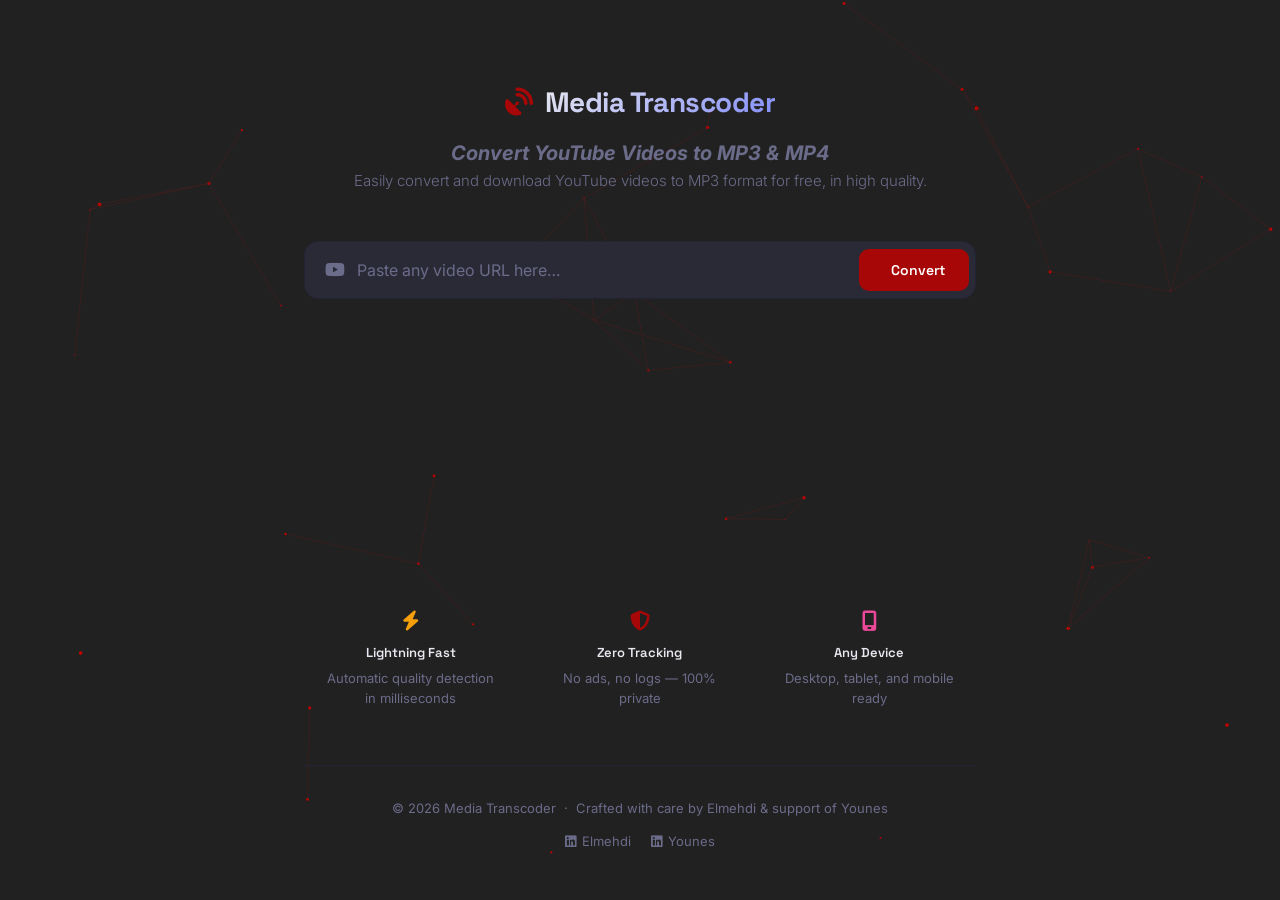
<file: templates/index.html>
<!DOCTYPE html>
<html lang="en">
<head>
  <meta charset="UTF-8">
  <title>Media Transcoder | Mp4 & Mp3 Converter</title>
  <meta name="viewport" content="width=device-width, initial-scale=1.0">
  <link rel="preconnect" href="https://fonts.googleapis.com">
  <link href="https://fonts.googleapis.com/css2?family=Inter:wght@300;400;500;600;700&family=Space+Grotesk:wght@500;700&display=swap" rel="stylesheet">
  <link rel="stylesheet" href="https://cdnjs.cloudflare.com/ajax/libs/font-awesome/6.5.0/css/all.min.css">
  <link rel="stylesheet" href="/static/style.css">
  

</head>

<body>

  <div class="bg-mesh"></div>

  <div class="container">
    <header>
      <div class="logo">
        <i class="fas fa-satellite-dish"></i>
        <h1>Media Transcoder</h1>
    </div>
        <p><em style="font-size: 1.25rem; font-weight: 800;"><b>Convert YouTube Videos to MP3 & MP4</b></em></p>
        <p>Easily convert and download YouTube videos to MP3 format for free, in high quality.</p>
    </header>

    <main>
      <!-- Input -->
      <section class="input-section">
        <form onsubmit="handleForm(event)">
          <div class="input-box">
            <i class="fab fa-youtube" id="brand-icon"></i>
            <input 
              id="search" 
              type="url" 
              placeholder="Paste any video URL here…" 
              required
              autocomplete="off"
            >
            <button type="button" class="clear-btn" onclick="clearInput()" title="Clear">
              <i class="fas fa-times"></i>
            </button>
            <button type="submit" class="Convert-btn">
              <i class="fas fa-radar"></i> Convert 
            </button>
          </div>
        </form>
      </section>

      <!-- Quality Options -->
      <section class="options-section" id="optionsSection">
        <div class="options-grid">
          <div class="option-card">
            <div class="option-header">
              <i class="fas fa-film"></i>
              <h3>Video</h3>
            </div>
            <div class="quality-grid">
              <button class="quality-btn" onclick="startDownload('video','360p')">
                <span class="label">360p</span>
                <span class="size">~100 MB</span>
              </button>
              <button class="quality-btn" onclick="startDownload('video','480p')">
                <span class="label">480p</span>
                <span class="size">~200 MB</span>
              </button>
              <button class="quality-btn" onclick="startDownload('video','720p')">
                <span class="label">720p</span>
                <span class="size">~400 MB</span>
              </button>
              <button class="quality-btn premium" disabled title="Coming Soon">
                <span class="label">1080p (soon)</span>
                <i class="fas fa-crown"></i>
              </button>
            </div>
          </div>

          <div class="option-card audio">
            <div class="option-header">
              <i class="fas fa-music"></i>
              <h3>Audio</h3>
            </div>
            <div class="quality-grid">
              <button class="quality-btn" onclick="startDownload('audio','128kbps')">
                <span class="label">128 kbps</span>
                <span class="size">~3 MB</span>
              </button>
              <button class="quality-btn" onclick="startDownload('audio','192kbps')">
                <span class="label">192 kbps</span>
                <span class="size">~4.5 MB</span>
              </button>
              <button class="quality-btn" onclick="startDownload('audio','256kbps')">
                <span class="label">256 kbps</span>
                <span class="size">~6 MB</span>
              </button>
              <button class="quality-btn premium" disabled title="Coming Soon">
                <span class="label">320 kbps (soon)</span>
                <i class="fas fa-crown"></i>
              </button>
            </div>
          </div>
        </div>
      </section>

      <!-- Progress -->
      <section class="progress-section" id="progressCard">
        <div class="progress-card">
          <div class="progress-status">
            <h3 id="statusText">Initializing…</h3>
            <span class="percent" id="progressPercent">0%</span>
          </div>
          <div class="progress-track">
            <div class="progress-fill" id="progressFill"></div>
          </div>
          <p class="progress-detail" id="statusDetail">Preparing your file…</p>
          <button id="saveBtn" class="download-btn" onclick="downloadFile()">
            <i class="fas fa-download"></i> Save File
          </button>
        </div>
      </section>
    </main>

    <!-- Info -->
    <section class="info-section">
      <div class="info-item">
        <i class="fas fa-bolt"></i>
        <h4>Lightning Fast</h4>
        <p>Automatic quality detection in milliseconds</p>
      </div>
      <div class="info-item">
        <i class="fas fa-shield-halved"></i>
        <h4>Zero Tracking</h4>
        <p>No ads, no logs — 100% private</p>
      </div>
      <div class="info-item">
        <i class="fas fa-mobile-screen"></i>
        <h4>Any Device</h4>
        <p>Desktop, tablet, and mobile ready</p>
      </div>
    </section>

    

    <footer>
      <p>&copy; 2026 Media Transcoder &nbsp;·&nbsp; Crafted with care by Elmehdi & support of Younes</p>
      <div class="links">
        <a href="https://www.linkedin.com/in/elmehdi-elmellouki-963552331/" target="_blank">
          <i class="fab fa-linkedin"></i> Elmehdi
        </a>
        <a href="https://www.linkedin.com/in/younes-amazzal-3152042b0" target="_blank">
          <i class="fab fa-linkedin"></i> Younes
        </a>
      </div>
    </footer>
  </div>

  <div class="toast" id="toast">
    <i class="fas fa-circle-info"></i>
    <span id="toastMsg">Message</span>
  </div>

  <script src="/static/script.js"></script>
</body>
</html>
</file>
<file: static/style.css>
:root {
  --bg: #212121;
  --surface:#2a2a36;
  --surface-hover:  #ccc;
  --border: #232336;
  --border-hover: #353550;
  --text: #e8e8f0;
  --text-muted: #6b6b8a;
  --accent: #a80707;
  --accent-hover: #818cf8;
  --accent-glow: rgba(99, 102, 241, 0.15);
  --success: #10b981;
  --error: #ef4444;
  --gold: #f59e0b;
}

* { margin: 0; padding: 0; box-sizing: border-box; }

body {
  font-family: 'Inter', sans-serif;
  background: var(--bg);
  color: var(--text);
  min-height: 100vh;
  line-height: 1.6;
  -webkit-font-smoothing: antialiased;
}

.bg-mesh::before {
  background: none;
}

.bg-blob {
  position: fixed;
  inset: 0;
  z-index: 0;
  pointer-events: none;
  overflow: hidden;
}

.bg-blob::before,
.bg-blob::after {
  content: '';
  position: absolute;
  border-radius: 50%;
  filter: blur(80px);
  opacity: 0.5;
}

.bg-blob::before {
  width: 500px; height: 500px;
  background: var(--accent);
  top: -10%; left: -10%;
  animation: blobMove 15s ease-in-out infinite;
}

.bg-blob::after {
  width: 400px; height: 400px;
  background: #8b5cf6;
  bottom: -10%; right: -10%;
  animation: blobMove 18s ease-in-out infinite reverse;
}

@keyframes blobMove {
  0%, 100% { transform: translate(0, 0) scale(1); }
  33% { transform: translate(50px, 30px) scale(1.1); }
  66% { transform: translate(-30px, 50px) scale(0.9); }
}

.container {
  position: relative;
  z-index: 1;
  max-width: 720px;
  margin: 0 auto;
  padding: 5rem 1.5rem 3rem;
  min-height: 100vh;
  display: flex;
  flex-direction: column;
}

header {
  text-align: center;
  margin-bottom: 3rem;
}

header .logo {
  display: inline-flex;
  align-items: center;
  gap: 0.75rem;
  margin-bottom: 0.75rem;
}

header .logo i {
  font-size: 1.75rem;
  color: var(--accent);
}

header h1 {
  font-family: 'Space Grotesk', sans-serif;
  font-size: 1.75rem;
  font-weight: 700;
  letter-spacing: -0.02em;
  background: linear-gradient(135deg, var(--text) 0%, var(--accent-hover) 100%);
  -webkit-background-clip: text;
  -webkit-text-fill-color: transparent;
  background-clip: text;
}

header p {
  color: var(--text-muted);
  font-size: 0.9375rem;
  font-weight: 300;
}

.input-section {
  margin-bottom: 2rem;
}

.input-box {
  display: flex;
  align-items: center;
  gap: 0.75rem;
  background: var(--surface);
  border: 1px solid var(--border);
  border-radius: 14px;
  padding: 0.375rem 0.375rem 0.375rem 1.25rem;
  transition: all 0.2s ease;
}

.input-box:focus-within {
  border-color: var(--accent);
  box-shadow: 0 0 0 3px var(--accent-glow), 0 8px 32px rgba(0,0,0,0.3);
  background: var(--surface-hover);
}

.input-box i {
  color: var(--text-muted);
  font-size: 1.1rem;
  transition: color 0.2s;
}

.input-box:focus-within i {
  color: var(--accent);
}

.input-box input {
  flex: 1;
  background: transparent;
  border: none;
  color: var(--surface);
  font-size: 1rem;
  font-family: inherit;
  outline: none;
  padding: 0.75rem 0;
}

.input-box input::placeholder {
  color: var(--text-muted);
}

.input-box .clear-btn {
  background: none;
  border: none;
  color: var(--text-muted);
  cursor: pointer;
  padding: 0.5rem;
  border-radius: 8px;
  font-size: 0.875rem;
  opacity: 0;
  transition: all 0.2s;
  pointer-events: none;
}

.input-box input:not(:placeholder-shown) ~ .clear-btn {
  opacity: 1;
  pointer-events: auto;
}

.input-box .clear-btn:hover {
  color: var(--text);
  background: rgba(255,255,255,0.05);
}

.Convert-btn {
  background:  var(--accent); ;
  color: white;
  border: none;
  border-radius: 10px;
  padding: 0.75rem 1.5rem;
  font-family: 'Space Grotesk', sans-serif;
  font-weight: 600;
  font-size: 0.875rem;
  cursor: pointer;
  white-space: nowrap;
  transition: all 0.2s;
  display: flex;
  align-items: center;
  gap: 0.5rem;
}

.Convert-btn:hover {
  transform: translateY(-1px);
  box-shadow: 0 8px 24px rgba(99,102,241,0.35);
}

.Convert-btn:active {
  transform: translateY(0);
}

/* ── Options ── */
.options-section {
  display: none;
  animation: fadeUp 0.4s ease;
}

@keyframes fadeUp {
  from { opacity: 0; transform: translateY(12px); }
  to { opacity: 1; transform: translateY(0); }
}

.options-grid {
  display: grid;
  grid-template-columns: 1fr 1fr;
  gap: 1rem;
}

@media (max-width: 600px) {
  .options-grid { grid-template-columns: 1fr; }
}
.option-card, .progress-card {
  transition: transform 0.3s ease;
  transform-style: preserve-3d;
}

.option-card:hover, .progress-card:hover {
  transform: perspective(1000px) rotateX(2deg) rotateY(-2deg) translateY(-4px);
}

.option-header {
  display: flex;
  align-items: center;
  gap: 0.625rem;
  margin-bottom: 1.25rem;
}

.option-header i {
  font-size: 1.1rem;
  width: 32px;
  height: 32px;
  display: flex;
  align-items: center;
  justify-content: center;
  border-radius: 8px;
  background: rgba(99,102,241,0.1);
  color: var(--accent);
}

.option-card.audio .option-header i {
  background: rgba(139,92,246,0.1);
  color: #a78bfa;
}

.option-header h3 {
  font-family: 'Space Grotesk', sans-serif;
  font-size: 0.9375rem;
  font-weight: 600;
}

.quality-grid {
  display: grid;
  grid-template-columns: 1fr 1fr;
  gap: 0.625rem;
}

.quality-btn {
  position: relative;
  display: flex;
  flex-direction: column;
  align-items: center;
  gap: 0.25rem;
  padding: 0.875rem 0.5rem;
  background: transparent;
  border: 1px solid var(--border);
  border-radius: 10px;
  color: var(--text);
  font-family: inherit;
  font-size: 0.8125rem;
  cursor: pointer;
  transition: all 0.15s;
}

.quality-btn:hover:not(:disabled) {
  border-color: var(--accent);
  background: rgba(99,102,241,0.08);
  transform: translateY(-2px);
}

.quality-btn:active:not(:disabled) {
  transform: translateY(0);
}

.quality-btn .label {
  font-weight: 600;
  font-size: 0.875rem;
}

.quality-btn .size {
  color: var(--text-muted);
  font-size: 0.75rem;
}

.quality-btn.premium {
  opacity: 0.4;
  cursor: not-allowed;
  border-style: dashed;
}

.quality-btn.premium i {
  color: var(--gold);
  font-size: 0.75rem;
}

/* ── Progress ── */

.progress-section {
  display: none;
  animation: fadeUp 0.4s ease;
}


.progress-status {
  display: flex;
  justify-content: space-between;
  align-items: center;
  margin-bottom: 1.25rem;
}

.progress-status h3 {
  font-family: 'Space Grotesk', sans-serif;
  font-size: 0.9375rem;
  font-weight: 600;
  color: var(--text-muted);
}

.progress-status .percent {
  font-family: 'Space Grotesk', sans-serif;
  font-size: 1.5rem;
  font-weight: 700;
  color: var(--accent);
}

.progress-track {
  width: 100%;
  height: 6px;
  background: rgba(255,255,255,0.05);
  border-radius: 100px;
  overflow: hidden;
  margin-bottom: 1rem;
}

.progress-fill {
  height: 100%;
  width: 0%;
  background: linear-gradient(90deg, var(--accent), #8b5cf6);
  border-radius: 100px;
  transition: width 0.4s cubic-bezier(0.4, 0, 0.2, 1);
  box-shadow: 0 0 12px rgba(99,102,241,0.3);
}
.progress-fill {
  position: relative;
  overflow: hidden;
}

.progress-fill::after {
  content: '';
  position: absolute;
  top: 0; left: -100%;
  width: 50%; height: 100%;
  background: linear-gradient(90deg, transparent, rgba(255,255,255,0.4), transparent);
  animation: shimmer 1.5s infinite;
}

@keyframes shimmer {
  to { left: 200%; }
}
.progress-detail {
  color: var(--text-muted);
  font-size: 0.875rem;
  margin-bottom: 1.5rem;
}

.download-btn {
  display: none;
  width: 100%;
  padding: 0.875rem;
  background: var(--success);
  color: white;
  border: none;
  border-radius: 10px;
  font-family: 'Space Grotesk', sans-serif;
  font-weight: 600;
  font-size: 0.9375rem;
  cursor: pointer;
  align-items: center;
  justify-content: center;
  gap: 0.5rem;
  transition: all 0.2s;
}

.download-btn:hover {
  background: #059669;
  transform: translateY(-1px);
  box-shadow: 0 8px 24px rgba(16,185,129,0.25);
}

.info-section {
  margin-top: auto;
  padding-top: 3rem;
  display: grid;
  grid-template-columns: repeat(3, 1fr);
  gap: 1rem;
}

@media (max-width: 600px) {
  .info-section { grid-template-columns: 1fr; }
}

.info-item {
  text-align: center;
  padding: 1.5rem 1rem;
  border-radius: 12px;
  border: 1px solid transparent;
  transition: all 0.2s;
}

.info-item:hover {
  background: var(--surface);
  border-color: var(--border);
}

.info-item i {
  font-size: 1.25rem;
  margin-bottom: 0.75rem;
  display: block;
}

.info-item:nth-child(1) i { color: #f59e0b; }
.info-item:nth-child(2) i { color: var(--accent); }
.info-item:nth-child(3) i { color: #ec4899; }

.info-item h4 {
  font-family: 'Space Grotesk', sans-serif;
  font-size: 0.8125rem;
  font-weight: 600;
  margin-bottom: 0.375rem;
}

.info-item p {
  font-size: 0.8125rem;
  color: var(--text-muted);
  line-height: 1.5;
}

footer {
  margin-top: 2rem;
  padding-top: 2rem;
  border-top: 1px solid var(--border);
  text-align: center;
}

footer p {
  color: var(--text-muted);
  font-size: 0.8125rem;
  margin-bottom: 0.75rem;
}

footer .links {
  display: flex;
  justify-content: center;
  gap: 1.25rem;
  flex-wrap: wrap;
}

footer a {
  color: var(--text-muted);
  text-decoration: none;
  font-size: 0.8125rem;
  display: inline-flex;
  align-items: center;
  gap: 0.375rem;
  transition: color 0.2s;
}

footer a:hover {
  color: var(--accent);
}

.toast {
  position: fixed;
  bottom: 2rem;
  left: 50%;
  transform: translateX(-50%) translateY(100px);
  background: var(--surface);
  border: 1px solid var(--border);
  color: var(--text);
  padding: 0.875rem 1.5rem;
  border-radius: 12px;
  font-size: 0.875rem;
  box-shadow: 0 20px 60px rgba(0,0,0,0.5);
  z-index: 1000;
  opacity: 0;
  transition: all 0.3s cubic-bezier(0.34, 1.56, 0.64, 1);
  display: flex;
  align-items: center;
  gap: 0.625rem;
}

.toast.show {
  opacity: 1;
  transform: translateX(-50%) translateY(0);
}

.toast.error {
  border-color: var(--error);
}

.toast.error i { color: var(--error); }
</file>
